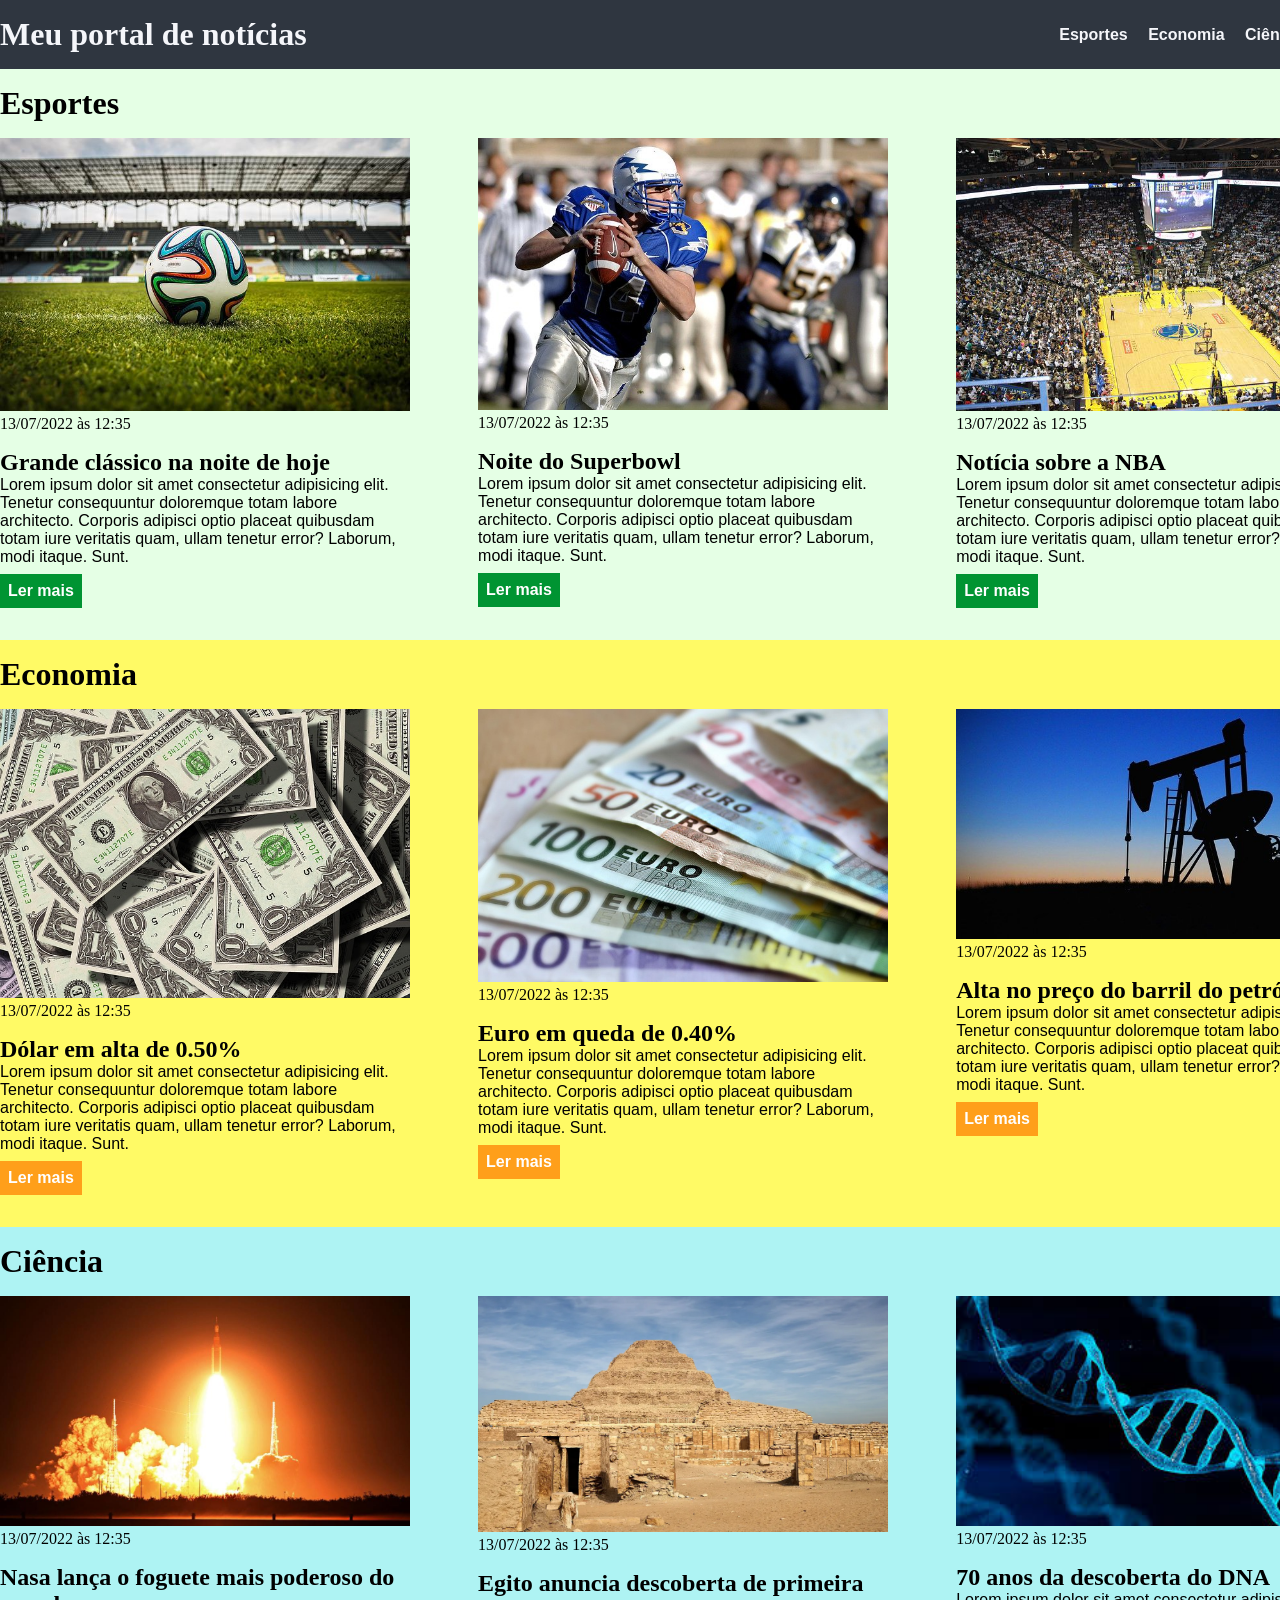
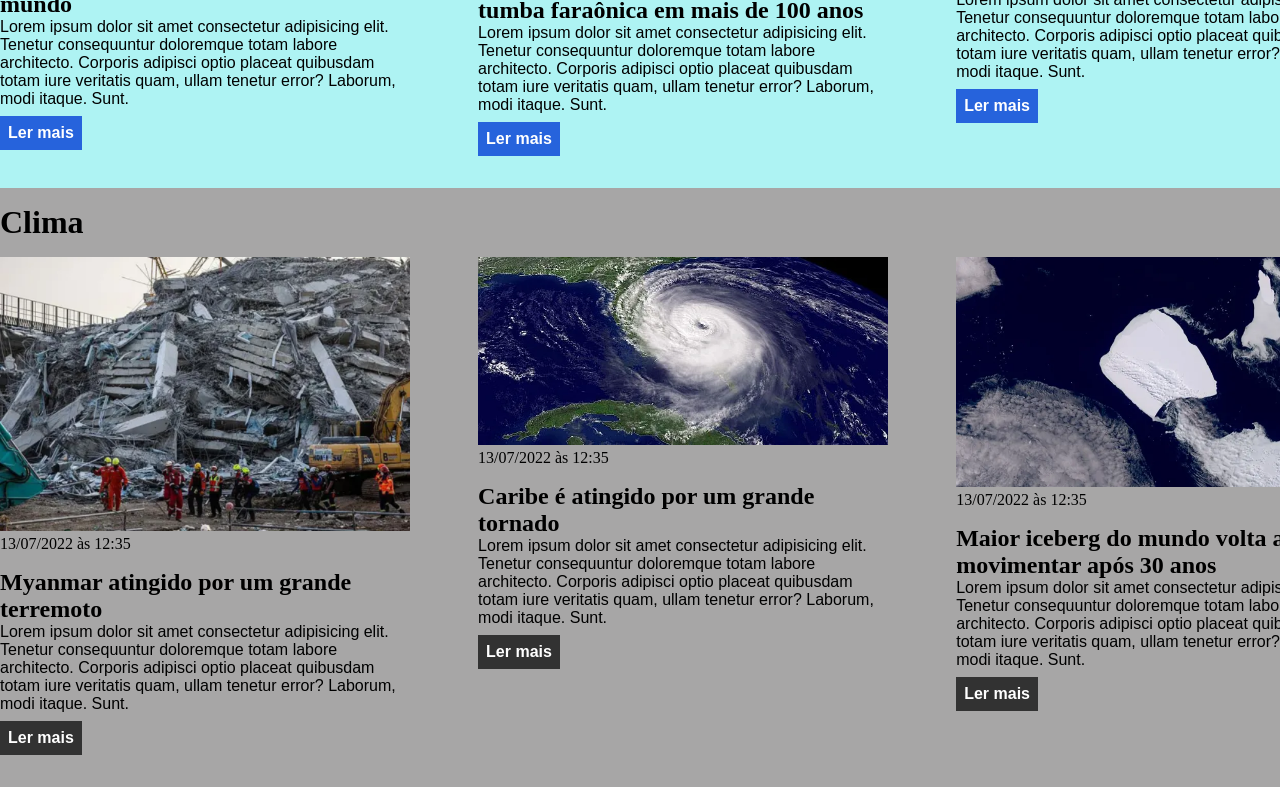
<file: CSS/index.html>
<!DOCTYPE html>
<html lang="pt-BR">
<head>
    <meta charset="UTF-8">
    <meta http-equiv="X-UA-Compatible" content="IE=edge">
    <meta name="viewport" content="width=device-width, initial-scale=1.0">
    <title>Meu portal de notícias</title>
    <link rel="stylesheet" href="./main.css" />
</head>
<body>
    <header>
        <div class="container">
            <h1>Meu portal de notícias</h1>
            <nav>
                <ul>
                    <li>
                        <a href="#sports" title="Ir para a seção de esportes">Esportes</a>
                    </li>
                    <li>
                        <a href="#economy" title="Ir para a seção de notícias">Economia</a>
                    </li>
                    <li>
                        <a href="#science" title="Ir para a seção de notícias">Ciência</a>
                    </li>
                    <li>
                        <a href="#climate" title="Ir para a seção de notícias">Clima</a>
                    </li>
                </ul>
            </nav>
        </div>
    </header>
    <section id="sports">
        <div class="container">
            <h2>Esportes</h2>
            <div class="articles">
                <article>
                    <img src="./imagens/futebol.jpg" alt="Bola de futebol no gramado" title="Bola de futebol no gramado"/>
                    <header>
                        <time>13/07/2022 às 12:35</time>
                    </header>
                    <h3>Grande clássico na noite de hoje</h3>
                    <p>
                        Lorem ipsum dolor sit amet consectetur adipisicing elit. Tenetur consequuntur doloremque totam labore architecto. Corporis adipisci optio placeat quibusdam totam iure veritatis quam, ullam tenetur error? Laborum, modi itaque. Sunt.
                    </p>
                    <a href="#" title="Leia a notícia completa">Ler mais</a>
                </article>
                <article>
                    <img src="./imagens/futebol-americano.jpg" alt="Jogador de futebol americano correndo com a bola na mão" title="Jogador de futebol americano correndo com a bola na mão"/>
                    <header>
                        <time>13/07/2022 às 12:35</time>
                    </header>
                    <h3>Noite do Superbowl</h3>
                    <p>
                        Lorem ipsum dolor sit amet consectetur adipisicing elit. Tenetur consequuntur doloremque totam labore architecto. Corporis adipisci optio placeat quibusdam totam iure veritatis quam, ullam tenetur error? Laborum, modi itaque. Sunt.
                    </p>
                    <a href="#" title="Leia a notícia completa">Ler mais</a>
                </article>
                <article>
                    <img src="./imagens/basquete.jpg" alt="Vista aérea de uma quadra de basquete" title="Vista aérea de uma quadra de basquete"/>
                    <header>
                        <time>13/07/2022 às 12:35</time>
                    </header>
                    <h3>Notícia sobre a NBA</h3>
                    <p>
                        Lorem ipsum dolor sit amet consectetur adipisicing elit. Tenetur consequuntur doloremque totam labore architecto. Corporis adipisci optio placeat quibusdam totam iure veritatis quam, ullam tenetur error? Laborum, modi itaque. Sunt.
                    </p>
                    <a href="#" title="Leia a notícia completa">Ler mais</a>
                </article>
            </div>
        </div>
    </section>
    <section id="economy">
        <div class="container">
            <h2>Economia</h2>
            <div class="articles">
                <article>
                    <img src="./imagens/dolares.jpg" alt="Muitos dólares" title="Muitos dólares"/>
                    <header>
                        <time>13/07/2022 às 12:35</time>
                    </header>
                    <h3>Dólar em alta de 0.50%</h3>
                    <p>
                        Lorem ipsum dolor sit amet consectetur adipisicing elit. Tenetur consequuntur doloremque totam labore architecto. Corporis adipisci optio placeat quibusdam totam iure veritatis quam, ullam tenetur error? Laborum, modi itaque. Sunt.
                    </p>
                    <a href="#" title="Leia a notícia completa">Ler mais</a>
                </article>
                <article>
                    <img src="./imagens/euro.jpg" alt="Várias notas de euro" title="Várias notas de euro"/>
                    <header>
                        <time>13/07/2022 às 12:35</time>
                    </header>
                    <h3>Euro em queda de 0.40%</h3>
                    <p>
                        Lorem ipsum dolor sit amet consectetur adipisicing elit. Tenetur consequuntur doloremque totam labore architecto. Corporis adipisci optio placeat quibusdam totam iure veritatis quam, ullam tenetur error? Laborum, modi itaque. Sunt.
                    </p>
                    <a href="#" title="Leia a notícia completa">Ler mais</a>
                </article>
                <article>
                    <img src="./imagens/petroleo.jpg" alt="Extração de petróleo" title="Extração de petróleo"/>
                    <header>
                        <time>13/07/2022 às 12:35</time>
                    </header>
                    <h3>Alta no preço do barril do petróleo</h3>
                    <p>
                        Lorem ipsum dolor sit amet consectetur adipisicing elit. Tenetur consequuntur doloremque totam labore architecto. Corporis adipisci optio placeat quibusdam totam iure veritatis quam, ullam tenetur error? Laborum, modi itaque. Sunt.
                    </p>
                    <a href="#" title="Leia a notícia completa">Ler mais</a>
                </article>
            </div>
        </div>
    </section>
    <section id="science">
        <div class="container">
            <h2>Ciência</h2>
            <div class="articles">
                <article>
                    <img src="./imagens/foguete.jpg" alt="Foguete poderoso da NASA" title="Foguete poderoso da NASA"/>
                    <header>
                        <time>13/07/2022 às 12:35</time>
                    </header>
                    <h3>Nasa lança o foguete mais poderoso do mundo</h3>
                    <p>
                        Lorem ipsum dolor sit amet consectetur adipisicing elit. Tenetur consequuntur doloremque totam labore architecto. Corporis adipisci optio placeat quibusdam totam iure veritatis quam, ullam tenetur error? Laborum, modi itaque. Sunt.
                    </p>
                    <a href="#" title="Leia a notícia completa">Ler mais</a>
                </article>
                <article>
                    <img src="./imagens/tumba.png" alt="Eu falei faraó!" title="Eu falei faraó!"/>
                    <header>
                        <time>13/07/2022 às 12:35</time>
                    </header>
                    <h3>Egito anuncia descoberta de primeira tumba faraônica em mais de 100 anos</h3>
                    <p>
                        Lorem ipsum dolor sit amet consectetur adipisicing elit. Tenetur consequuntur doloremque totam labore architecto. Corporis adipisci optio placeat quibusdam totam iure veritatis quam, ullam tenetur error? Laborum, modi itaque. Sunt.
                    </p>
                    <a href="#" title="Leia a notícia completa">Ler mais</a>
                </article>
                <article>
                    <img src="./imagens/dna.jpg" alt="Molécula de DNA" title="Molécula de DNA"/>
                    <header>
                        <time>13/07/2022 às 12:35</time>
                    </header>
                    <h3>70 anos da descoberta do DNA</h3>
                    <p>
                        Lorem ipsum dolor sit amet consectetur adipisicing elit. Tenetur consequuntur doloremque totam labore architecto. Corporis adipisci optio placeat quibusdam totam iure veritatis quam, ullam tenetur error? Laborum, modi itaque. Sunt.
                    </p>
                    <a href="#" title="Leia a notícia completa">Ler mais</a>
                </article>
            </div>
        </div>
    </section>
    <section id="climate">
        <div class="container">
            <h2>Clima</h2>
            <div class="articles">
                <article>
                    <img src="./imagens/myanmar.png" alt="Terremoto em Myanmar" title="Terremoto em Myanmar"/>
                    <header>
                        <time>13/07/2022 às 12:35</time>
                    </header>
                    <h3>Myanmar atingido por um grande terremoto</h3>
                    <p>
                        Lorem ipsum dolor sit amet consectetur adipisicing elit. Tenetur consequuntur doloremque totam labore architecto. Corporis adipisci optio placeat quibusdam totam iure veritatis quam, ullam tenetur error? Laborum, modi itaque. Sunt.
                    </p>
                    <a href="#" title="Leia a notícia completa">Ler mais</a>
                </article>
                <article>
                    <img src="./imagens/furacao.jpg" alt="Furacão no Caribe" title="Furacão no Caribe"/>
                    <header>
                        <time>13/07/2022 às 12:35</time>
                    </header>
                    <h3>Caribe é atingido por um grande tornado</h3>
                    <p>
                        Lorem ipsum dolor sit amet consectetur adipisicing elit. Tenetur consequuntur doloremque totam labore architecto. Corporis adipisci optio placeat quibusdam totam iure veritatis quam, ullam tenetur error? Laborum, modi itaque. Sunt.
                    </p>
                    <a href="#" title="Leia a notícia completa">Ler mais</a>
                </article>
                <article>
                    <img src="./imagens/iceberg.jpg" alt="Maior iceberg do mundo" title="Maior iceberg do mundo"/>
                    <header>
                        <time>13/07/2022 às 12:35</time>
                    </header>
                    <h3>Maior iceberg do mundo volta a se movimentar após 30 anos</h3>
                    <p>
                        Lorem ipsum dolor sit amet consectetur adipisicing elit. Tenetur consequuntur doloremque totam labore architecto. Corporis adipisci optio placeat quibusdam totam iure veritatis quam, ullam tenetur error? Laborum, modi itaque. Sunt.
                    </p>
                    <a href="#" title="Leia a notícia completa">Ler mais</a>
                </article>
            </div>
        </div>
    </section>
</body>
</html>
</file>
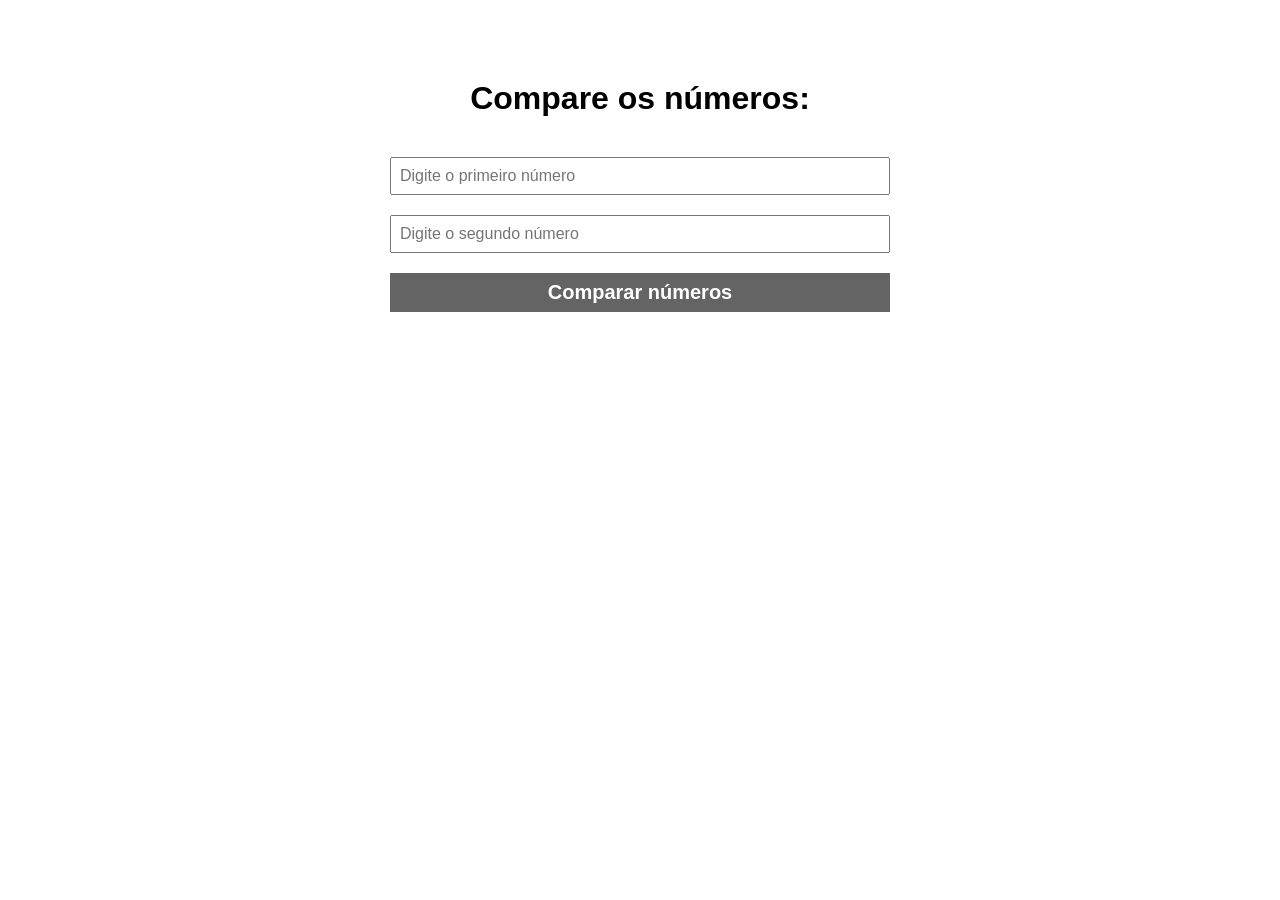
<file: exercicio_html_js/index.html>
<!DOCTYPE html>
<html lang="pt-BR">
<head>
    <meta charset="UTF-8">
    <meta http-equiv="X-UA-Compatible" content="IE=edge">
    <meta name="viewport" content="width=device-width, initial-scale=1.0">
    <title>Compare os números</title>
    <link rel="stylesheet" href="./main.css" />
</head>
<body>
    <div class="container">
        <h1>Compare os números:</h1>
        <form id="form-compare">
            <input type="number" id="first_num" placeholder="Digite o primeiro número" required min="0"/>
            <input type="number" id="second_num" placeholder="Digite o segundo número" required min="0"/>
            <button id="btn-compare" type="submit">Comparar números</button>
        </form>
        <p class="error_message">Formulário inválido</p>
        <p class="success_message">Formulário válido</p>
    </div>
    <script src="./main.js"></script>
</body>
</html>
</file>
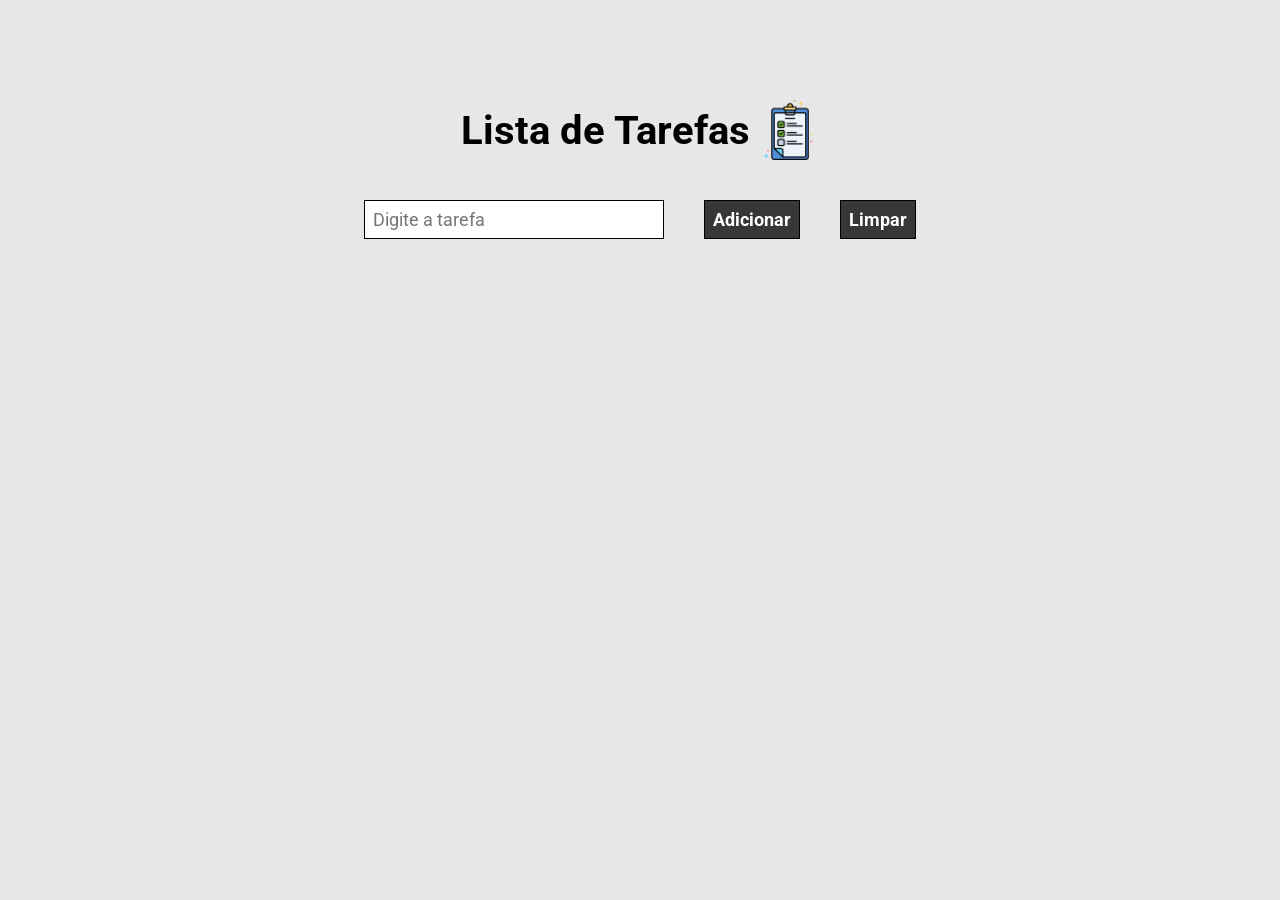
<file: exercicio_jquery/index.html>
<!DOCTYPE html>
<html lang="pt-br">
<head>
    <meta charset="UTF-8">
    <meta name="viewport" content="width=device-width, initial-scale=1.0">
    <title>Lista de Tarefas</title>
    <link rel="stylesheet" type="text/css" href="./main.css">

    <link rel="preconnect" href="https://fonts.googleapis.com">
    <link rel="preconnect" href="https://fonts.gstatic.com" crossorigin>
    <link href="https://fonts.googleapis.com/css2?family=Roboto:ital,wght@0,100..900;1,100..900&display=swap" rel="stylesheet">
</head>
<body>
    <div class="container">
        <header>
            <h1>Lista de Tarefas
            <img src="./imagens/agenda.png" alt="Lista de Tarefas">
            </h1>
        </header>
        <form id="form-input">
            <input type="text" required placeholder="Digite a tarefa" id="tarefa"/>
            <button type="submit">Adicionar</button>
            <button type="reset">Limpar</button>
        </form>
        <ul class="lista-tarefas">
        </ul>
    </div>
    <script src="https://code.jquery.com/jquery-3.7.1.min.js"></script>
    <script src="./main.js"></script>
</body>
</html>
</file>
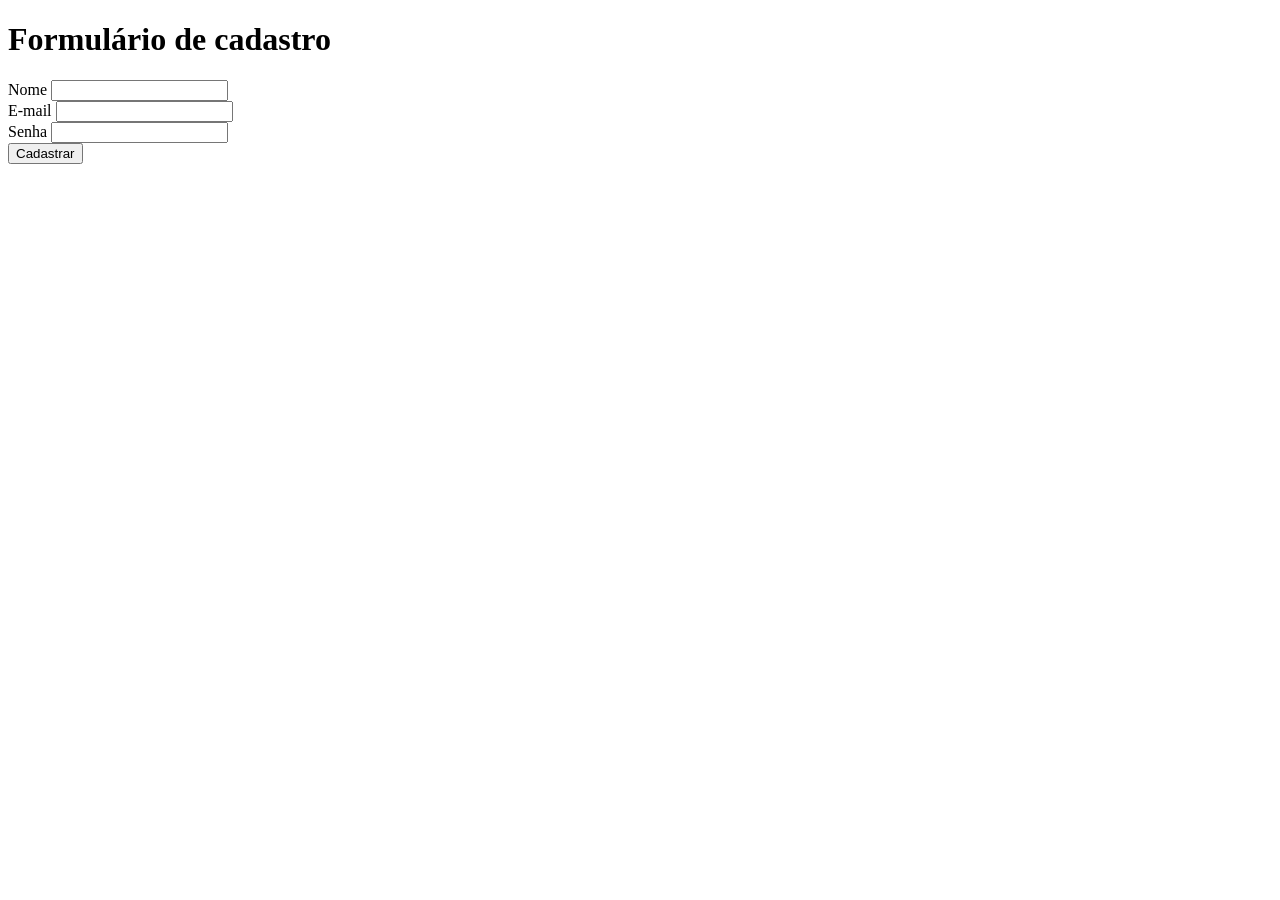
<file: exercicio_html.html>
<!DOCTYPE html>
<html lang="pt-br">
<head>
    <meta charset="UTF-8">
    <meta name="viewport" content="width=device-width, initial-scale=1.0">
    <title>Exercício do módulo html (M3)</title>
</head>
<body>
    <header>
        <h1>Formulário de cadastro</h1>
    </header>
    <main>
        <form>
            <label for="nome">Nome</label>
            <input id="nome" type="text" />
            <br />
            <label for="email">E-mail</label>
            <input id="email" type="email" />
            <br />
            <label for="senha">Senha</label>
            <input id="senha" type="password" />
            <br />
            <button type="submit">
                Cadastrar
            </button>
        </form>
    </main>
    <footer>
    </footer>
</body>
</html>
</file>
<file: CSS/main.css>
*{
    box-sizing: border-box;
    margin: 0;
    padding: 0;
}

body > header{
    background-color: #2f3640;
    padding: 16px 0;
    color: #f5f6fa;
}

header .container{
    display: flex;
    align-items: center;
    justify-content: space-between;
}

header li {
    display: inline;
    font-family: Arial, Helvetica, sans-serif;
    font-weight: bold;
    margin-left: 16px;
}

header li a{
    color: #f5f6fa;
    text-decoration: none;
}

.container{
    width: 1366px;
    margin: 0 auto 0 auto;

}

.articles{
    display:flex;
    flex-wrap: wrap;
    justify-content: space-between;
}

.articles article img{
    /*height: 180px;*/
    width: 100%;
}

.articles article{
    width: 30%;
}

section{
    padding: 16px 0;
}

section h2, 
.articles article{
    margin-bottom: 16px;
}

.articles article h3{
    margin-top: 16px;
    margin-bottom: 8 px;
}

.articles article a{
    background-color: blue;
    color: white;
    padding: 8px;
    display: inline-block;
    text-decoration: none;
    font-weight: bold;
    margin-top: 8px;
}

.articles article a:hover{
    text-decoration: underline;
}

.articles article p,
.articles article a {
    font-family: Arial, Helvetica, sans-serif;
}

.articles article h3 {
    font-size:  24px;
}

section h2 {
    font-size: 32px;
    align

}

#sports{
    background-color: rgba(0, 255, 0, 0.1);
}

#sports .articles article a{
    background-color: #009432;
}

#economy{
    background-color: #fffa65;
}

#economy .articles article a {
    background-color: #ff9f1a;
}

#science{
    background-color: #aef3f3;
}

#science .articles article a {
    background-color: #2663dc;
}

#climate{
    background-color: #a7a6a6;
}

#climate .articles article a {
    background-color: #323232;
}
</file>
<file: exercicio_html_js/main.css>
* {
    margin: 0;
    padding: 0;
    box-sizing: border-box;
    font-family: sans-serif;
}

.container {
    margin: 80px auto;
    max-width: 500px;
    width: 100%;
    border: black;
}

h1 {
text-align: center;
}

form {
    margin-top: 40px;
}

input, button {
    display: block;
    padding: 8px;
    margin-bottom: 20px;
    width: 100%;
    resize: none;
    font-size: 16px;
}

button {
    background-color: #646464;
    color: white;
    border: none;
    cursor: pointer;
    font-family: "Roboto", sans-serif;
    font-size: 20px;
    font-weight: bold;
}

form button:hover {
    background-color: #888888;
}

.success_message{
    padding: 8px;
    background-color: #66ec78;
    color: rgb(0, 0, 0);
    margin-bottom: 8px;
    font-size: 16px;
    text-align: center;
    font-weight: bold;
    display: none;
}

.error_message{
    padding: 8px;
    background-color: rgb(255, 97, 97);
    color: rgb(0, 0, 0);
    margin-bottom: 8px;
    font-size: 16px;
    text-align: center;
    font-weight: bold;
    display: none;
}

input.error {
    color: red;
    border-color: red;
    outline-color: red;
}
</file>
<file: exercicio_jquery/main.css>
*{
    box-sizing: border-box;
    margin: 0;
    padding: 0;
    font-family: 'Roboto', sans-serif;
}

.roboto> {
    font-family: "Roboto", sans-serif;
    font-optical-sizing: auto;
    font-weight: 100;
    font-style: normal;
    font-variation-settings: "wdth" 100;
}

body {
    background-color: #E7E7E7;
    padding-top: 100px;
}

header {
    display: flexbox;
    align-items: center;
    margin-bottom: 40px;
}

header h1 {
    font-size: 40px;
    font-weight: bold;
    text-align: center;
    align-items: center;
    display:flex;
    justify-content: center;
}

header img {
    height: 60px;
    margin-left: 10px;
    align-items: center;
}

.container {
    max-width: 800px;
    width: 100%;
    margin: 0 auto;
}

form {
    display: flex;
    max-width: 800px;
    width: 100%;
    margin-bottom: 40px;
    justify-content: center;
}

form input {
    font-size: 18px;
    background-color: #fff;
    border: 1px solid #000;
    padding: 8px;
    margin: 0px 20px 0px 20px;
    width: 300px;
}

form button {
    background-color: #373737;
    color: #fff;
    font-size: 18px;
    font-weight: bold;
    cursor: pointer;
    padding: 8px;
    border: 1px solid #000;
    margin: 0px 20px 0px 20px;
}

ul {
    display: grid;
    max-width: 100%;
    justify-content: center;
}

ul li {
    list-style: disc;
    font-size: 24px;
    padding: 5px 0px;
}

ul li:hover {
    cursor: pointer;
}

.item-concluido {
    text-decoration: line-through;
}

ul li img {
    height: 30px;
    margin-left: 10px;
    vertical-align:text-bottom;
}
</file>
